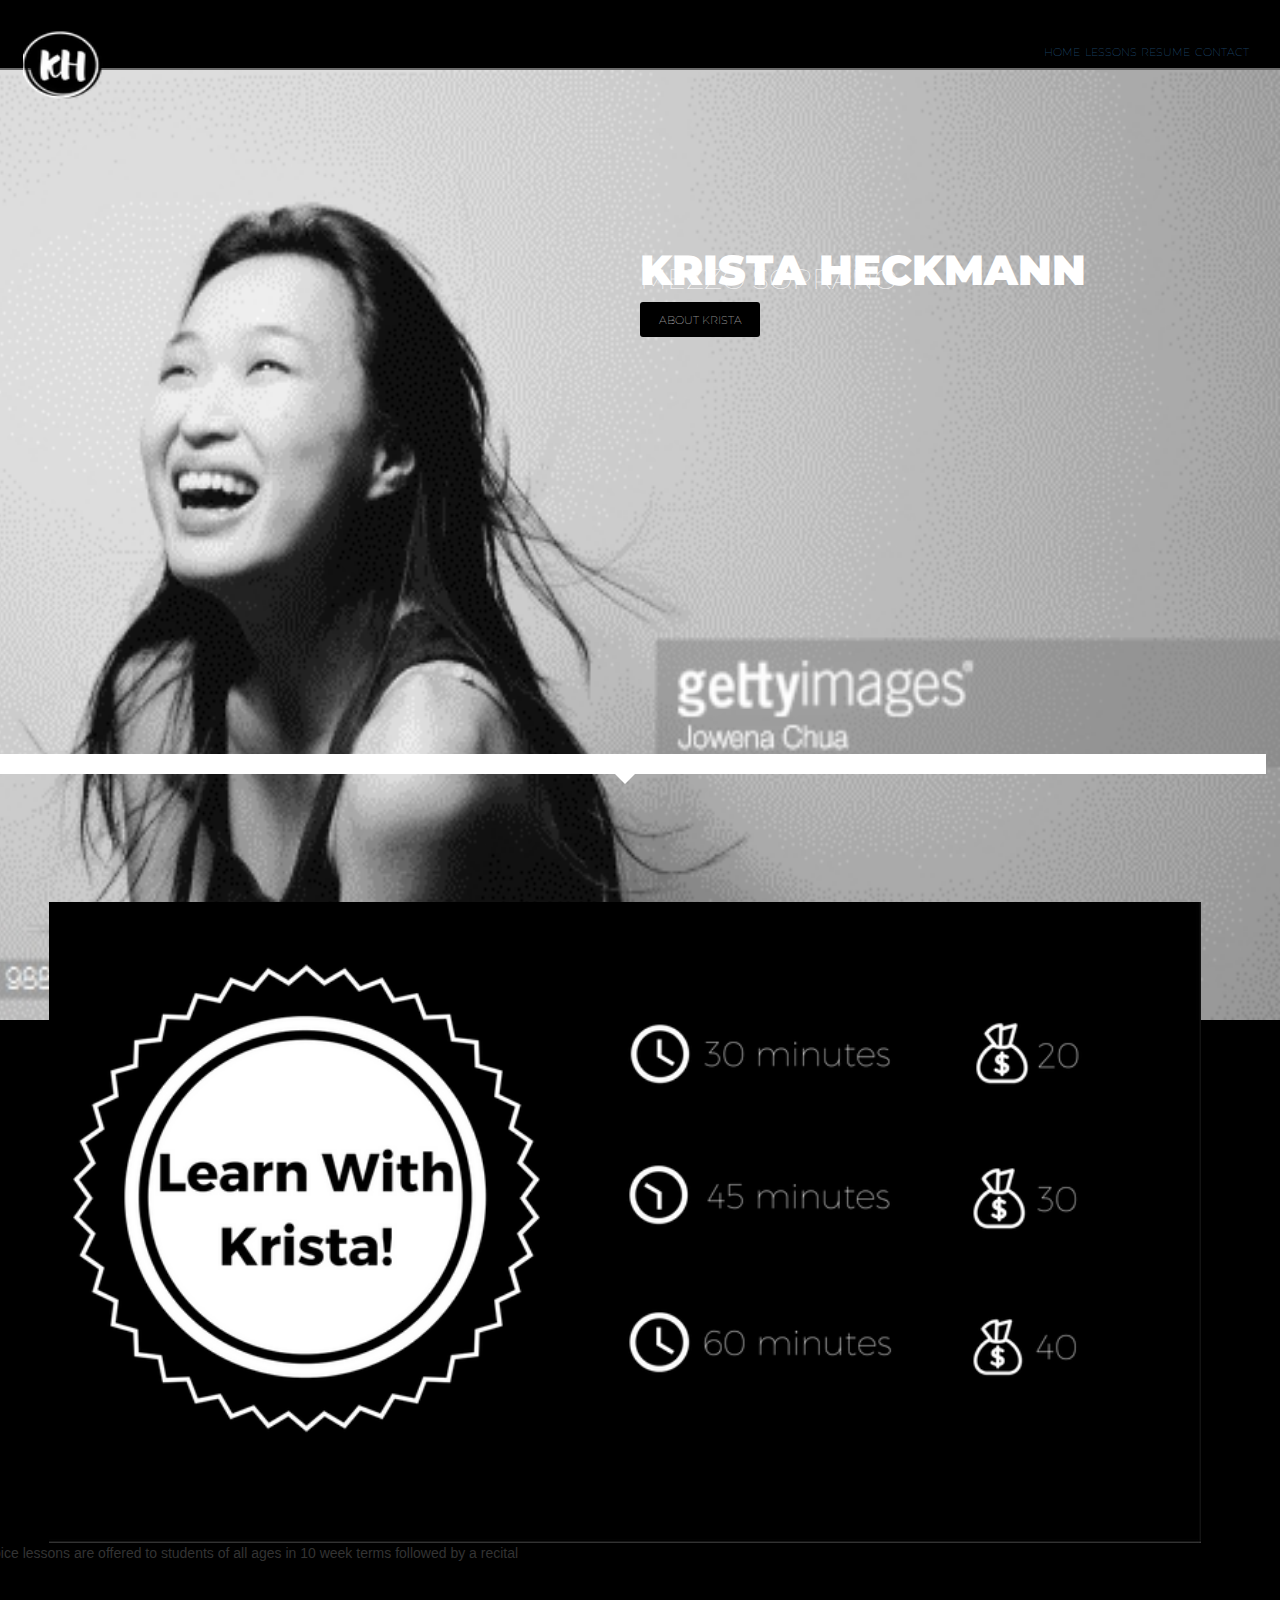
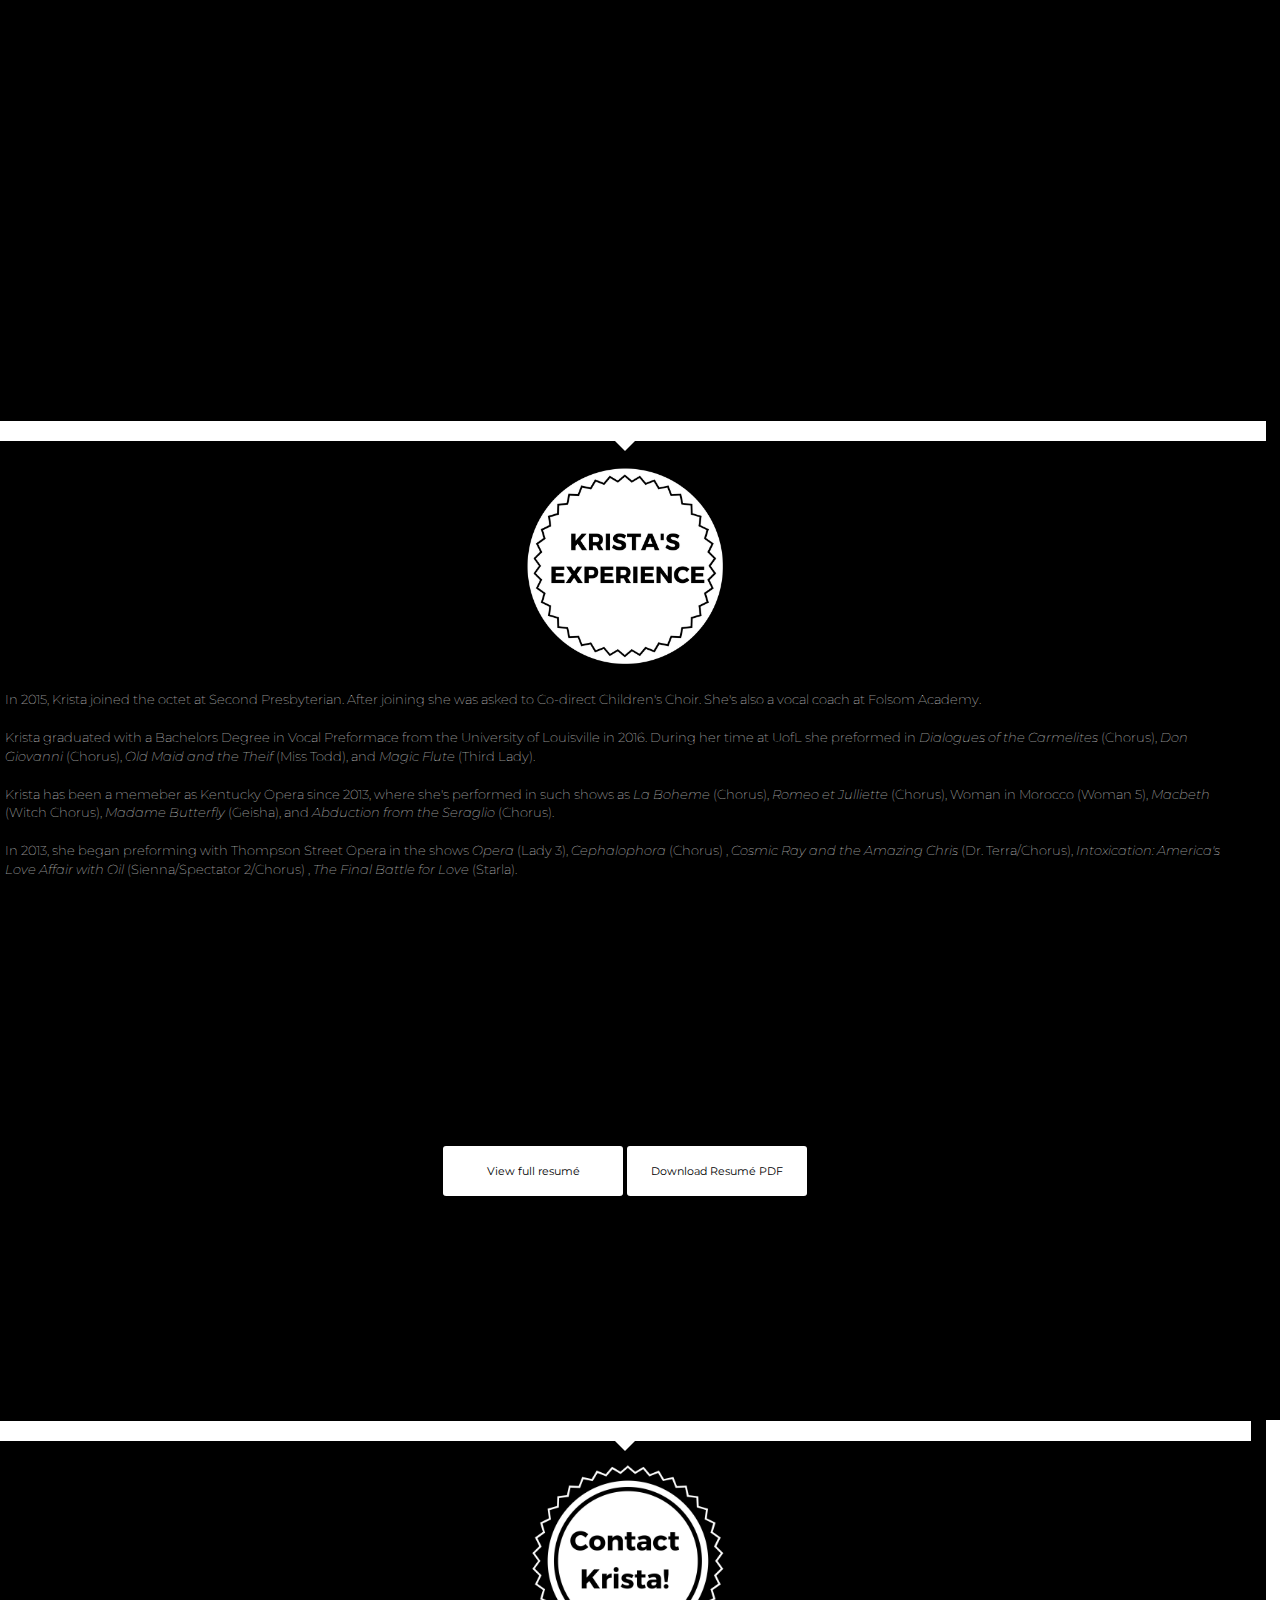
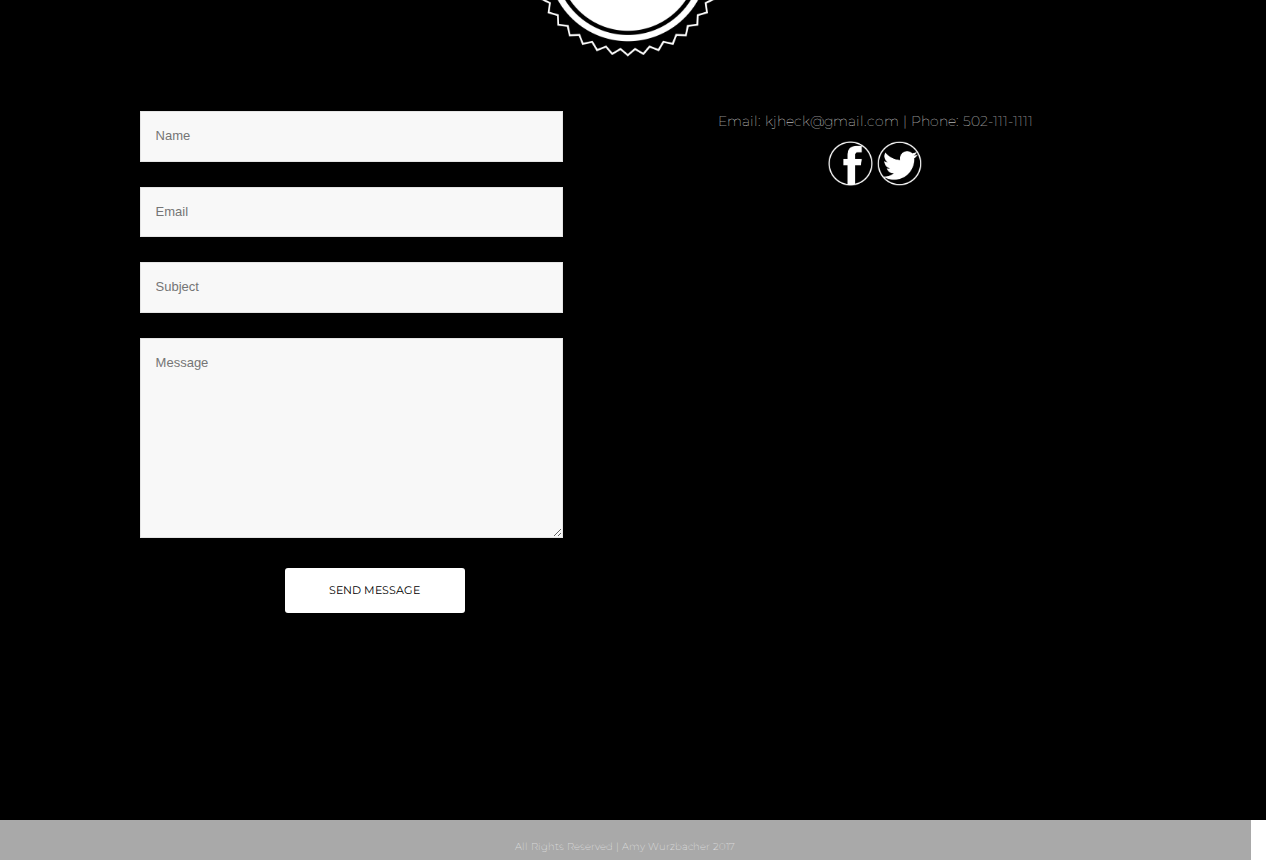
<file: kh-music/index.html>
<!DOCTYPE HTML>

<html>
<head>

<meta charset="utf-8">
<meta name="viewport" content="width=device-width, initial-scale=1">

     <link rel="shortcut icon" href="favicon.ico" type="image/x-icon">
<link rel="icon" href="favicon.ico" type="image/x-icon">

	<link href="https://fonts.googleapis.com/css?family=Oswald:300,400,700" rel="stylesheet">
    <link href="https://fonts.googleapis.com/css?family=Raleway:300,400,500,600,700,800,900" rel="stylesheet">
    <link href="https://fonts.googleapis.com/css?family=Montserrat:100,200,300,400,800,900" rel="stylesheet">
    <link href="kh-music/bootstrap-3.3.7-dist 3/css/bootstrap.css" rel="stylesheet" type="text/css" />
 <link href="kh-music/bootstrap-3.3.7-dist 3/css/bootstrap.min.css" rel="stylesheet" type="text/css" /> 
	<link rel="stylesheet" type="text/css" href="css/style.css">

   


	<title> KH MUSIC </title>

</head>

<body>

       <div class="container row"> 
        <div class="col-xs-12 col-sm-12 col-md-12" id="navigation">  
                        
				<a href="#home-section"> <img src="images/KH.png" class="small-logo"> </a>

                <ul class="nav-links ">
                    <li class="homelink"> <a href="#home-section"> HOME </a>
                    <li class="lessonslink"> <a href="#lessons-section"> LESSONS </a>
                    <li class="resumelink"> <a href="#resume-section"> RESUME</a>
                    <li class="contactlink"> <a href="#contact-section"> CONTACT </a>
                    </ul> 

                 </div>  </div> 

<div class="row"> 

  <!-- LANDING PAGE/ HOME CONTENT -->   
<div class="col-xs-12 col-sm-12 col-md-12 " id="home-section">  

<p class="name"> 
KRISTA HECKMANN </p> <p class="voice"> MEZZO SOPRANO </p> 


<div id="overlay" onclick="off()"> <p class="aboutkrista">Kentucky native, Krista Heckmann, graduated from the University of Louisville in 2016 with a 
degree in Vocal Preformace. She enjoys performing and teaching voice lessons. 
She is the Children's Choir Co-Director at Second Presbyterian as well as a section leader in the choir. She's a member of Kentcuky Opera and has been in numerous shows. Visit the <a href="#resume-section"> Resumé </a> section for more information. (Click anywhere for less information) </p> </div>



  <button onclick="on()" class="about-btn">ABOUT KRISTA</button>





<script>
function on() {
    document.getElementById("overlay").style.display = "block";
}

function off() {
    document.getElementById("overlay").style.display = "none";
}
</script>




</div>

<!-- LESSONS CONTENT --> 

            <div class="col-xs-12 col-sm-12 col-md-12 row" id="lessons-section">
                        <div class="lessons-text"> 


                <a href="#lessons-section">  <div class="arrow_box"> &nbsp; </div> </a>               
              <img src="images/Learn With Krista.png" class="lessons-graphic" >  </img>
              <img src="images/lessons-horizontal.png" class="lessons-horizontal" >  </img>

           <div class="col-xs-12 col-sm-12 col-md-12 row lessonsinfo" 
                <p> Voice lessons are offered to students of all ages in 10 week terms followed by a recital </p> </div> 

            

                        </div></div>


<!-- EXPERIENCE CONTENT --> 

            <div class= "col-xs-12 col-sm-12 col-md-6 row" id="resume-section">
                        <div class="resume-text">  <a href="#resume-section">  <div class="arrow_box_2"> &nbsp; </div> </a>

            <div class=" experience-div"> <img src="images/experience.png" class="experienceheader"> </img> </div> 

                <p class="experience-info"> In 2015, Krista joined the octet at Second Presbyterian. After joining she was asked to Co-direct Children's Choir. She's also a vocal coach at Folsom Academy. </br> </br> 

                Krista graduated with a Bachelors Degree in Vocal Preformace from the University of Louisville in 2016. During her time at UofL she preformed in <i> Dialogues of the Carmelites </i> (Chorus), <i> Don Giovanni </i> (Chorus), <i> Old Maid and the Theif </i> (Miss Todd), and <i> Magic Flute </i> (Third Lady). <br> </br> 

                Krista has been a memeber as Kentucky Opera since 2013, where she's performed in such shows as <i> La Boheme </i>  (Chorus), <i> Romeo et Julliette </i> (Chorus), Woman in Morocco </i> (Woman 5), <i> Macbeth </i>  (Witch Chorus), <i> Madame Butterfly </i> (Geisha), and <i> Abduction from the Seraglio </i> (Chorus). </br> </br>   

                In 2013, she began preforming with Thompson Street Opera in the shows <i> Opera </i> (Lady 3), <i> Cephalophora </i> (Chorus) , <i>Cosmic Ray and the Amazing Chris </i> (Dr. Terra/Chorus), 
                <i> Intoxication: America's Love Affair with Oil </i> (Sienna/Spectator 2/Chorus) , <i> The Final Battle for Love </i> (Starla). </p>  </div> 



              <div class="resume-pdf">  <a href="krista_heckmann_music_resume.pdf" class="view">   <button class="form-btn pdf-btn"> View full resumé </button> </a> <a href="krista_heckmann_music_resume.pdf" download class="download">  <button class="form-btn pdf-btn"> Download Resumé PDF  </button>  </a> </div> 

                         </div> </div>



<!-- CONTACT CONENT --> 

            <div class="col-xs-12 col-sm-12 col-md-12 row" id="contact-section"> 

            <a href="#contact-section">  <div class="arrow_box_3"> &nbsp; </div> </a>   
                        
            <div class="contact-header"> <img src="images/contactkrista.png" class="contactimage"> </img> </div> 
        <!-- Form Area -adtapted from bootstrap -->

                <div class="contact-form">
                    <!-- Form -->
                    <form id="contact-us" method="post" action="#">
                        <!-- Left Inputs -->
                        <div class="col-xs-6 wow animated slideInLeft" data-wow-delay=".5s">
                            <!-- Name -->
                            <input type="text" name="name" id="name" required="required" class="form" placeholder="Name" />
                            <!-- Email -->
                            <input type="email" name="mail" id="mail" required="required" class="form" placeholder="Email" />

                             <!-- Subject -->
                            <input type="text" name="subject" id="subject" required="required" class="form" placeholder="Subject" />
                            <!-- Message -->
                            <textarea name="message" id="message" class="form textarea"  placeholder="Message"></textarea>

                        <!-- Bottom Submit -->

                            <!-- Send Button -->
                            <button type="submit" id="submit" name="submit" class="form-btn semibold">SEND MESSAGE</button>
                        </div><!-- End Bottom Submit -->
                        <!-- Clear -->
                        <div class="clear"></div>

                        <p class="contactinfo"> Email: kjheck@gmail.com |
                            Phone: 502-111-1111 </p> 
                       <div class="contact-icon"> <a href="https://www.facebook.com/Krista-Heckmann-Mezzo-Soprano-155164485002884/"><img class ="black-facebook" src="images/black-facebook.png">  </a> </img> 
                        <a href="https://twitter.com/KristaHeckmann"><img class="black-twitter" src="images/black-twitter.png">  </a> </img> </div> 


                    </form>

                    <!-- Your Mail Message -->
                    <div class="mail-message-area">
                        <!-- Message -->
                        <div class="alert gray-bg mail-message not-visible-message">
                            <strong>Thank You !</strong> Your email has been delivered.
                        </div>
                    </div>

                </div><!-- End Contact Form Area -->
            </div><!-- End Inner --> </div> </div>
</div>

<div class="col-xs-12 col-sm-12 col-md-12 row"> <footer class="footer"> 
 <div class=" footer-info"> All Rights Reserved | Amy Wurzbacher 2017 </div>   </footer> </div> 


<script src="kh-music/js/app.js"> </script> 
<script src="kh-music/bootstrap-3.3.7-dist 3/js/npm.js"> </script> 
<script src="kh-music/bootstrap-3.3.7-dist 3/js/bootstrap.min.js"></script>

</body> 

</html>
</file>
<file: kh-music/css/style.css>
body {margin-left:-.5px;
      margin-right:-.5px;} 

/**** NAVIGATION *******/ 

#navigation { background-color: black;
              position: fixed; 
              height: 70px;
              width:100%;
              top:0;
              left:0;

              border-bottom-style: solid; 
              border-bottom-color: #6b6b6b;
              border-bottom-width: 2px; 
              z-index: 9999999;
            }
.contactlink {padding-right: -2em; } 

.nav-links li {  
                color: white;
                font-family: 'Montserrat', sans-serif;
                font-weight: 100;
                font-size: 12px;
                padding-left: .2em;
                padding-right: .2em; 
                padding-bottom: .5em;
                padding-top: .5em;
                /*background-color: black;*/
                

                }

.nav-links { display: flex;
              flex-wrap: wrap;
              justify-content: flex-end;
              list-style: none;

              margin-top: 2.75em;
              margin-left: .1em;
              margin-right: 1em;

              }
.nav-links a{text-decoration: none;}



.nav-links :hover { text-decoration: none;
                  background-color: grey;
                  
 }

.nav-links :visited{color: white;} 

.small-logo {width: 65px;
             height: 55px;
             margin-left: 8px;
             margin-top: 30px;
              position: fixed;}


/****** WEBSITE CONTENT **********/ 


/** HOME **/ 

#home-section {background-color:black;
               background-image: url(../images/grey-headshot.jpeg);
               background-repeat: no-repeat;
               background-size: 675px 500px ;
                height: 800px; 
                width: 100%;
                margin-top: 70px;
                }

#overlay {
    position: fixed; /* Sit on top of the page content */
    display: none; /* Hidden by default */
    width: 100%; /* Full width (cover the whole page) */
    height: 100%; /* Full height (cover the whole page) */
    top: 0; 
    left: 0;
    right: 0;
    bottom: 0;
    background-color: rgba(0,0,0,0.8); /* Black background with opacity */
    z-index: 2; /* Specify a stack order in case you're using a different order for other elements */
    cursor: pointer; /* Add a pointer on hover */
}


 
.aboutkrista { color: white; 
                font-family: 'Montserrat', sans-serif;
                font-size: 100%;
                font-weight: 100;
                margin-top: 100px ;
                padding-left: 30px; 
                padding-left: 30px;} 

.aboutkrista a:visited { color: white;}

.about-btn { 
        margin-left: 10px;
        margin-top: -10%;
        width: 120px;
        font-family: 'Montserrat', sans-serif;
        font-weight: 100;
        font-size: 80%;
        background-color: black;
        color: white;
        border: none;
        border-radius: 3px;}

#myDIV { display: none;
      padding-left: 100px; 
      padding-right:100px;}



.name { 
        padding-top: 360px;
        /** padding-left: 25px; **/ 
        margin-left: 5%;
        font-family: 'Montserrat', sans-serif;
        color: white;
        font-size: 170%; 
        font-weight: 900; } 

.voice {/**padding-left: 130px; */

        margin-left: 155px;
        margin-top: -30px;
        color: white;
        font-family: 'Montserrat', sans-serif;
        font-weight: 100; } 



/** Lessons **/                 

#lessons-section {background-color:black;
                  height: 600px;
                  width:100%;}
.lessons-graphic { width: 100%; 
                  height: auto ;
                  position: absolute;
                  max-width: 80%;
                  top: 90%;
                  left: 10%;
                  right: 10%;
}



.arrow_box {
  position: relative;
  background: #ffffff;
  margin-top: -19em;
}
.arrow_box:after {
  top: 100%;
  left: 50%;
  border: solid transparent;
  content: " ";
  height: 0;
  width: 0;
  position: absolute;
  pointer-events: none;
  border-color: rgba(255, 255, 255, 0);
  border-top-color: #ffffff;
  border-width: 10px;
  margin-left: -10px; }



/** Experience **/ 

#resume-section {background-color:black;
                height: 900px;
                width: 100%;}


.arrow_box_2 {
  position: relative;
  background: #ffffff;
  margin-top: 1px;
}
.arrow_box_2:after {
  top: 100%;
  left: 50%;
  border: solid transparent;
  content: " ";
  height: 0;
  width: 0;
  position: absolute;
  pointer-events: none;
  border-color: rgba(255, 255, 255, 0);
  border-top-color: #ffffff;
  border-width: 10px;
  margin-left: -10px;
}

.experienceheader {  height:250px;
                  width:250px;
            }
.experience-div { text-align: center;}

.view, .download { height: 50px;
                  display: inline-block;
                  margin-top: -10%;
                  text-decoration: none;
                  font-size: 100%;}


.resume-pdf {text-align: center;}
       

.experience-info {color: white; 
                  font-family: 'Montserrat', sans-serif;
                  font-weight: 100;
                  font-size: 90%;
                  padding-left: 20px;
                  padding-right:20px;
                  line-height: 150%;}



/** contact**/ 
#contact-section {background-color:black;
                height: 950px;}


.contactinfo {font-family: 'Montserrat', sans-serif; 
               font-size: 80%; 
               font-weight: 100; ; 
               text-align: center; 
              color: white; }


.arrow_box_3 {
  position: relative;
  background: #ffffff;
  margin-top: 1px;
}
.arrow_box_3:after {
  top: 100%;
  left: 50%;
  border: solid transparent;
  content: " ";
  height: 0;
  width: 0;
  position: absolute;
  pointer-events: none;
  border-color: rgba(255, 255, 255, 0);
  border-top-color: #ffffff;
  border-width: 10px;
  margin-left: -10px;
}





/*********** CONTACT FORM - adapted from bootstrap- *********/ 

.contact-header {text-align: center;} 
.contactimage { margin-top: 20px;
              width: 200px; 
                height: 200px;}

 #contact{
    padding:10px 0 10px;
  }

  .contact-text{
    margin:45px auto;
  }

  .mail-message-area{
    width:100%;
    padding:0 15px;
  }

  .mail-message{
    width: 100%;
    background:rgba(255,255,255, 0.8) !important;
    -webkit-transition: all 0.7s;
    -moz-transition: all 0.7s;
    transition: all 0.7s;
    margin:0 auto;
    border-radius: 0;
  }

  .not-visible-message{
    height:0px;
    opacity: 0;
  }

  .visible-message{
    height:auto;
    opacity: 1;
    margin:25px auto 0;
  }

/* Input Styles */

  .form{
    width: 90%;
    padding: 15px;
    background:#f8f8f8;
    border:1px solid rgba(0, 0, 0, 0.075);
    margin-bottom:25px;
    color:#727272 !important;
    font-size:13px;
    -webkit-transition: all 0.4s;
    -moz-transition: all 0.4s;
    transition: all 0.4s;

  }

  .form:hover{
    border:1px solid #8BC3A3;
  }

  .form:focus{
    color: white;
    outline: none;
    border:1px solid #8BC3A3;
  }

  .textarea{
    height: 200px;
    max-height: 200px;
    max-width: 100%;
  }
  
/* Generic Button Styles */

  .button{
    padding:8px 12px;
    background:#0A5175;
    display: block;
    width:120px;
    margin:10px 0 0px 0;
    border-radius:3px;
    -webkit-transition: all 0.3s;
    -moz-transition: all 0.3s;
    transition: all 0.3s;
    text-align: center;
    font-size:1em;
    box-shadow: 0px 1px 4px rgba(0,0,0, 0.10);
    -moz-box-shadow: 0px 1px 4px rgba(0,0,0, 0.10);
    -webkit-box-shadow: 0px 1px 4px rgba(0,0,0, 0.10);
  }

  .button:hover{
    background:#8BC3A3;
    color:white;
  }

/* Send Button Styles */

  .form-btn{
    width:180px;
    display: block;
    height: 100%;
    padding:15px;
    color:#000;
    background:#fff;
    border:none;
    border-radius:3px;
    outline: none;
    -webkit-transition: all 0.3s;
    -moz-transition: all 0.3s;
    transition: all 0.3s;
    margin:auto;
    box-shadow: 0px 1px 4px rgba(0,0,0, 0.10);
    -moz-box-shadow: 0px 1px 4px rgba(0,0,0, 0.10);
    -webkit-box-shadow: 0px 1px 4px rgba(0,0,0, 0.10);
    font-family: 'Montserrat', sans-serif;
    font-weight: 400;
    font-size: 75%; 
  }

  .form-btn:hover{
    background:#111;
    color: white;
    border:none;
  }

  .form-btn:active{
    opacity: 0.9;
  }


input {
    position: relative;
    z-index: 9999;
}

form{ float: center;
      padding-left: 10%;
      padding-right: 10%; }

.contact-form { margin-top: 50px;}

.contact-icon { text-align: center; }
 .black-facebook { width: 45px;
                  height: 45px;
                }
.black-twitter { width: 45px;
                  height: 45px;
                }



/**** FOOTER ********/ 

footer { background-color: #000; 
        text-align: center;
        font-family: 'Montserrat', sans-serif;
        color: white;
        font-size: 70%; 
        font-weight:100; 
        height: 40px;
        background-color: #A9A9A9;}

.footer-info { padding-top: 20px; } 



/******   MEDIA QUERIES  *******/ 


@media (max-width: 320px)  { 

.name       {margin-left: .5em;}

.voice      { margin-left: .7em;}


.lessons-graphic { height: 450px;
                  width: 350px;
                  position: absolute;
                  margin: auto;
                  top: 90% ; }

#resume-section { height: 1300px;}

 .view , .download { margin-bottom: 20px; }  

.view {margin-top: 10px;} } 


/*************************************/ 

@media screen and (max-width: 800px) and (min-width: 321px) { 

#home-section {  background-size: 100% 500px;
                ;}



.lessons-graphic { 
                    height: 450px;
                  width: 350px;
                  position: absolute;
                  margin: auto;
                  top: 85% ;  } 

          }


/************************************/ 

@media screen and (min-width: 801px) {

  .small-logo {width: 80px;
             height: 70px;
             margin-left: 8px;}

  .nav-links li { font-size: 80%;
                 font-weight: 100;}

  #home-section { height: 950px; 
                  background-size: 100% 950px;} 

  .name { margin-left: 50%; 
         padding-top: 170px;
        font-size: 300%;
        padding-bottom: -10px}
  .voice { margin-top: -4%;
        margin-left: 50%;
        padding-top: -5px;
        font-size: 200%;}
  
  #lessons-section {height: 1000px;}



.lessons-graphic {height: 550px;
                  width: 450px;
                  position: absolute; 
                  margin: auto;
                  top: 110%; } 

  #resume-section {height: 1000px; }

  .view, .download {margin-top: 20%;} 

  #contact-section { height: 1000px;} 

  
.contactinfo { font-size: 100%; } 

.about-btn {margin-left: 50%;
            margin-top: -20%;
            height: 35px; } } 

/***********************************************/ 

@media screen and (max-width: 600px) { 

.lessons-horizontal {display:none; !important } }

/************************************************/

@media screen and (max-width: 10000px) and (min-width: 600px) { 

.lessons-graphic { display: none;}

.lessons-horizontal { height: auto;
                      width: 90%;
                      margin-top: 10%;
                      margin-left: 5%;}
}
/*********************************************/ 

@media screen and (max-width: 801px) and (min-width: 321px) { 
 .about-btn {margin-left: 155px; }}
</file>
